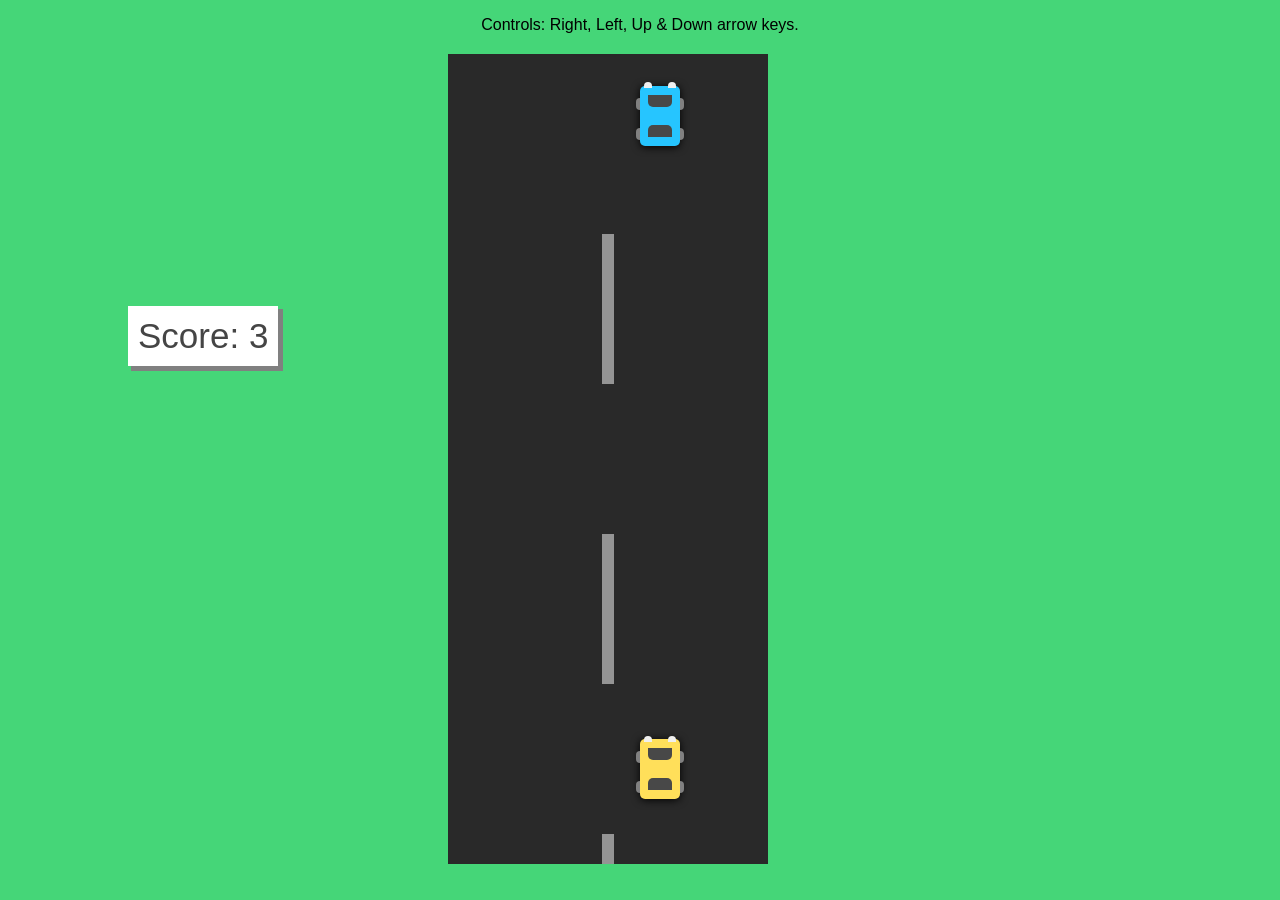
<file: index.html>
<!DOCTYPE html>
<html lang="en">

<head>
    <meta charset="UTF-8">
    <title>Traffic racer</title>
    <link href="style.css" rel="stylesheet" /> </head>

<body>
<div id="help">
    <p>Controls: Right, Left, Up & Down arrow keys.</p>
</div>
<div id="score_div">
    Score: <span id="score">0</span>
</div>
<div id="container">
    <div id="line_1" class="line"></div>
    <div id="line_2" class="line"></div>
    <div id="line_3" class="line"></div>
    <div id="car" class="car">
        <div class="f_glass"></div>
        <div class="b_glass"></div>
        <div class="f_light_l"></div>
        <div class="f_light_r"></div>
        <div class="f_tyre_l"></div>
        <div class="f_tyre_r"></div>
        <div class="b_tyre_l"></div>
        <div class="b_tyre_r"></div>
    </div>
    <div id="car_1" class="car">
        <div class="f_glass"></div>
        <div class="b_glass"></div>
        <div class="f_light_l"></div>
        <div class="f_light_r"></div>
        <div class="f_tyre_l"></div>
        <div class="f_tyre_r"></div>
        <div class="b_tyre_l"></div>
        <div class="b_tyre_r"></div>
    </div>
    <div id="car_2" class="car">
        <div class="f_glass"></div>
        <div class="b_glass"></div>
        <div class="f_light_l"></div>
        <div class="f_light_r"></div>
        <div class="f_tyre_l"></div>
        <div class="f_tyre_r"></div>
        <div class="b_tyre_l"></div>
        <div class="b_tyre_r"></div>
    </div>
    <div id="car_3" class="car">
        <div class="f_glass"></div>
        <div class="b_glass"></div>
        <div class="f_light_l"></div>
        <div class="f_light_r"></div>
        <div class="f_tyre_l"></div>
        <div class="f_tyre_r"></div>
        <div class="b_tyre_l"></div>
        <div class="b_tyre_r"></div>
    </div>
    <div id="restart_div">
        <button id="restart">
            Restart<br>
            <small class="small_text">(press Enter)</small>
        </button>
    </div>
</div>


<script src="jquery-3.2.1.min.js"></script>
<script src="common.js"></script>
</body>

</html>
</file>
<file: style.css>
body {
    height: 100%;
    width: 100%;
    margin: 0;
    background-color: #45d678;
    font-family: sans-serif;
}

#container{
    position: relative;
    height: 90vh;
    width: 25%;
    left: 35%;
    margin-top: 20px;;
    background-color: #292929;
    overflow: hidden;
}
.line{
    position: absolute;
    height: 150px;
    width: 4%;
    margin-left: 48%;
    background-color: rgba(255,255,255,0.5);
}
#line_1{
    top: -150px;
}
#line_2{
    top: 150px;
}
#line_3{
    top: 450px;
}
.car{
    position: absolute;
    height: 60px;
    width: 40px;
    border-radius: 5px;
    box-shadow: 0px 1px 8px 0px black;
}
#car{
    bottom: 8%;
    left: 60%;
    background-color: #ffdf5a;
}
.f_glass{
    position: absolute;
    height: 20%;
    width: 60%;
    margin-left: 20%;
    top: 15%;
    border-radius: 0px 0px 5px 5px;
    background-color: #484848;
}
.b_glass{
    position: absolute;
    height: 20%;
    width: 60%;
    margin-left: 20%;
    bottom: 15%;
    border-radius: 5px 5px 0px 0px;
    background-color: #484848;
}
.f_light_l{
    position: absolute;
    height: 10%;
    width: 20%;
    margin-left: 10%;
    top: -6%;
    border-radius: 5px 5px 0px 0px;
    background-color: #efefef;
}
.f_light_r{
    position: absolute;
    height: 10%;
    width: 20%;
    margin-left: 70%;
    top: -6%;
    border-radius: 5px 5px 0px 0px;
    background-color: #efefef;
}
.f_tyre_l{
    position: absolute;
    height: 20%;
    width: 10%;
    background-color: grey;
    top: 20%;
    left: -10%;
    border-radius: 5px 0px 0px 5px;
}
.f_tyre_r{
    position: absolute;
    height: 20%;
    width: 10%;
    background-color: grey;
    top: 20%;
    left: 100%;
    border-radius: 0px 5px 5px 0px;
}
.b_tyre_l{
    position: absolute;
    height: 20%;
    width: 10%;
    background-color: grey;
    top: 70%;
    left: -10%;
    border-radius: 5px 0px 0px 5px;
}
.b_tyre_r{
    position: absolute;
    height: 20%;
    width: 10%;
    background-color: grey;
    top: 70%;
    left: 100%;
    border-radius: 0px 5px 5px 0px;
}
#car_1{
    top: -100px;
    left: 60%;
    background-color: #26c5ff;
}
#car_2{
    top: -200px;
    left: 40%;
    background-color: #26c5ff;
}
#car_3{
    top: -350px;
    left: 50%;
    background-color: #26c5ff;
}
#restart_div {
    position: absolute;
    height: 100%;
    width: 100%;
    background-color: #292929;
    color: white;
    font-family: sans-serif;
    font-size: 40px;
    text-align: center;
    display: none;
}

#restart {
    border: none;
    padding: 25px;
    color: white;
    background-color: #8a64ff;
    font-size: 30px;
    margin-top: 30%;
}
.small_text{
    font-size: 15px;
}
#score_div{
    position: absolute;
    margin-top: 20%;
    margin-left: 10%;
    font-size: 35px;
    background-color: white;
    color: #454545;
    padding: 10px;
    box-shadow: 4px 4px 0px 1px #808080;
}
#help{
    text-align: center;
}
#donate{
    position: absolute;
    right: 10px;
    top: 25px;
    background: rgba(255,255,255,0.8);
    padding: 12px;
}
</file>
